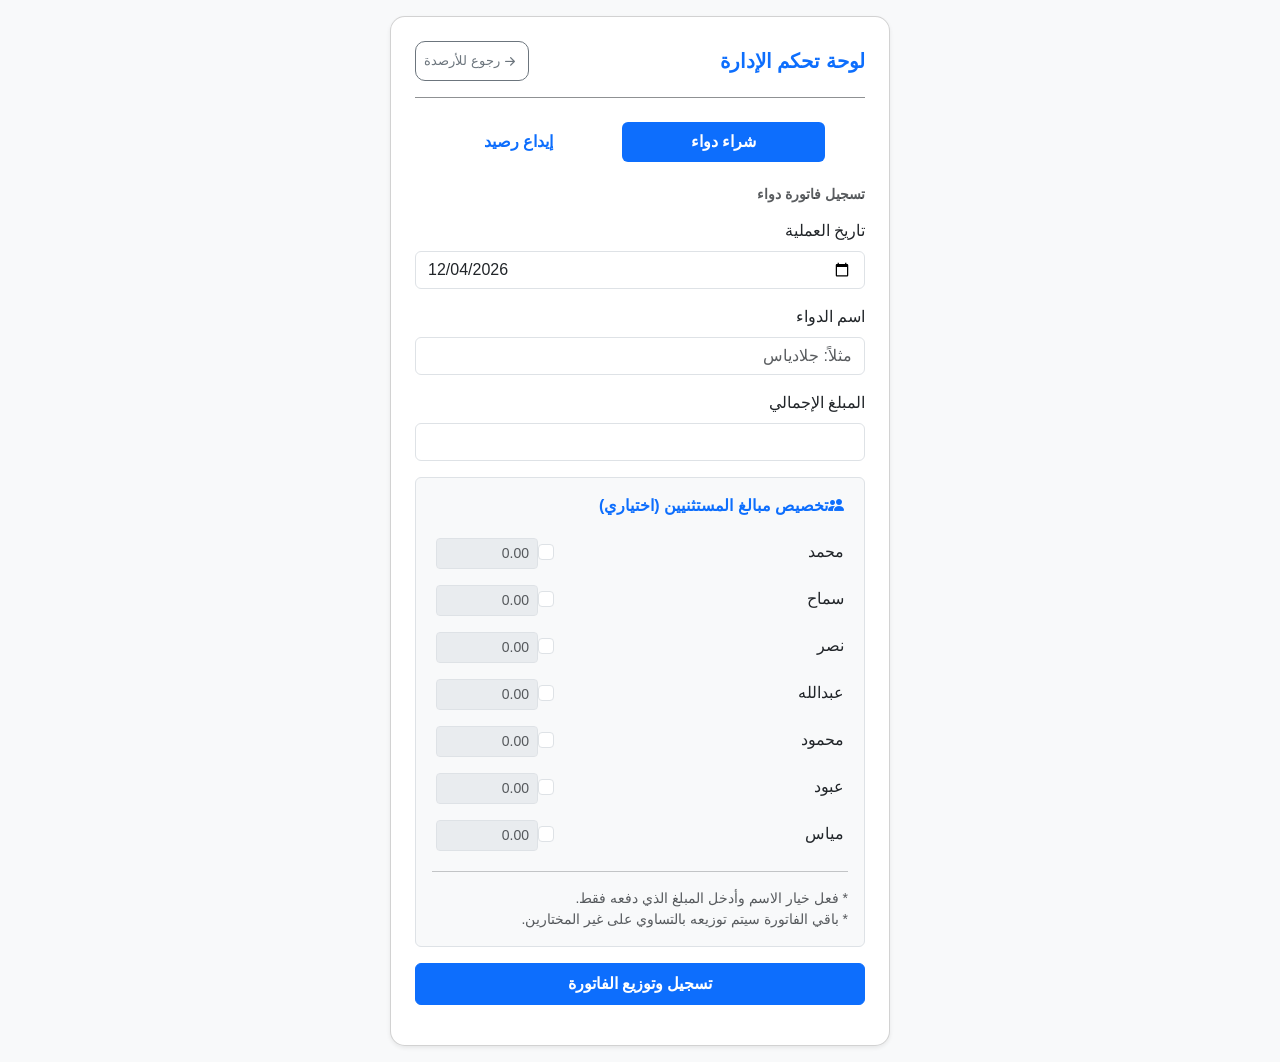
<file: admin.html>
<!DOCTYPE html>
<html dir="rtl">
<head>
  <meta charset="UTF-8">
  <meta name="viewport" content="width=device-width, initial-scale=1.0">
  <link href="https://cdn.jsdelivr.net/npm/bootstrap@5.3.0/dist/css/bootstrap.min.css" rel="stylesheet">
  <link rel="stylesheet" href="https://cdn.jsdelivr.net/npm/bootstrap-icons@1.10.0/font/bootstrap-icons.css">
  <link rel="apple-touch-icon" sizes="180x180" href="logo.jpg">
  <link rel="icon" type="image/jpeg" href="logo.jpg">
  <link rel="shortcut icon" href="logo.jpg">

  <title>لوحة الإدارة - مياس</title>
  <style>
    body { background-color: #f8f9fa; padding: 20px; font-family: 'Segoe UI', sans-serif; }
    .card { border-radius: 15px; box-shadow: 0 4px 8px rgba(0,0,0,0.1); max-width: 500px; margin: auto; }
    .nav-pills .nav-link { cursor: pointer; font-weight: 600; }
    .exception-row { transition: all 0.3s; }
    .exception-row:hover { background-color: #f1f3f5; }
    .form-check-input:checked + .form-check-label { font-weight: bold; color: #0d6efd; }
  </style>
</head>
<body class="p-3">
  <div class="container card shadow-sm p-4">
    
    <div class="d-flex justify-content-between align-items-center mb-3">
        <h5 class="mb-0 text-primary fw-bold">لوحة تحكم الإدارة</h5>
        <a href="index.html" class="btn btn-sm btn-outline-secondary d-flex align-items-center" style="border-radius: 10px; font-size: 0.8rem;">
            <i class="bi bi-arrow-right-short fs-5"></i> 
            <span>رجوع للأرصدة</span>
        </a>
    </div>
    
    <hr class="mt-0 mb-4 opacity-50">

    <ul class="nav nav-pills nav-fill mb-4">
      <li class="nav-item">
        <a class="nav-link active" id="buy-tab" onclick="showForm('buy')">شراء دواء</a>
      </li>
      <li class="nav-item">
        <a class="nav-link" id="dep-tab" onclick="showForm('dep')">إيداع رصيد</a>
      </li>
    </ul>

    <div id="buy-form">
      <h5 class="mb-3 small fw-bold text-muted">تسجيل فاتورة دواء</h5>
      <div class="mb-3">
        <label class="form-label">تاريخ العملية</label>
        <input type="date" id="medDate" class="form-control">
      </div>
      <div class="mb-3">
        <label class="form-label">اسم الدواء</label>
        <input type="text" id="medName" class="form-control" placeholder="مثلاً: جلادياس">
      </div>
      <div class="mb-3">
        <label class="form-label">المبلغ الإجمالي</label>
        <input type="number" id="totalAmount" class="form-control" step="0.01">
      </div>

      <div class="mb-3 border p-3 rounded bg-light">
        <label class="form-label fw-bold text-primary"><i class="bi bi-people-fill me-1"></i>تخصيص مبالغ المستثنيين (اختياري)</label>
        <div id="exceptions-list" class="mt-2"></div>
        <hr>
        <small class="text-muted d-block mt-2">
          * فعل خيار الاسم وأدخل المبلغ الذي دفعه فقط.<br>
          * باقي الفاتورة سيتم توزيعه بالتساوي على غير المختارين.
        </small>
      </div>

      <button class="btn btn-primary w-100 py-2 fw-bold" onclick="submitMedicine()">تسجيل وتوزيع الفاتورة</button>
    </div>

    <div id="dep-form" style="display:none;">
      <h5 class="mb-3 small fw-bold text-muted">تسجيل إيداع (تحويل مالي)</h5>
      <div class="mb-3">
        <label class="form-label">تاريخ الحوالة</label>
        <input type="date" id="depDate" class="form-control">
      </div>
      <div class="mb-3">
        <label class="form-label">اسم الشخص</label>
        <select id="brotherName" class="form-select">
          <option value="محمد">محمد</option>
          <option value="سماح">سماح</option>
          <option value="نصر">نصر</option>
          <option value="عبدالله">عبدالله</option>
          <option value="محمود">محمود</option>
          <option value="عبود">عبود</option>
          <option value="مياس">مياس</option>
        </select>
      </div>
      <div class="mb-3">
        <label class="form-label">المبلغ المودع</label>
        <input type="number" id="depAmount" class="form-control" placeholder="مثلاً: 6">
      </div>
      <button class="btn btn-success w-100 py-2 fw-bold" onclick="submitDeposit()">حفظ الإيداع</button>
    </div>

    <div id="status" class="mt-3 text-center small"></div>
  </div>
  
<script>
    const API_URL = 'https://script.google.com/macros/s/AKfycbwWAba6enDEezMqjUl0ZIev43PcjjX5K4QIJh8rpwRMOuaSq44IktL2IiTulKvnd-teFw/exec';
    const brothers = ["محمد", "سماح", "نصر", "عبدالله", "محمود", "عبود", "مياس"];

    window.onload = function () {
        const today = new Date().toISOString().split('T')[0];
        document.getElementById('medDate').value = today;
        document.getElementById('depDate').value = today;

        const listDiv = document.getElementById('exceptions-list');
        listDiv.innerHTML = "";
        brothers.forEach(name => {
            listDiv.innerHTML += `
        <div class="d-flex align-items-center mb-2 p-1 rounded exception-row">
          <div class="form-check flex-grow-1">
            <input class="form-check-input exception-check" type="checkbox" value="${name}" id="check-${name}" onchange="toggleInput('${name}')">
            <label class="form-check-label" for="check-${name}">${name}</label>
          </div>
          <input type="number" class="form-control form-control-sm w-25 exception-amount" id="input-${name}" placeholder="0.00" disabled>
        </div>`;
        });
    };

    function toggleInput(name) {
        const isChecked = document.getElementById('check-' + name).checked;
        const input = document.getElementById('input-' + name);
        input.disabled = !isChecked;
        if (!isChecked) input.value = "";
    }

    function showForm(type) {
        document.getElementById('buy-form').style.display = type === 'buy' ? 'block' : 'none';
        document.getElementById('dep-form').style.display = type === 'dep' ? 'block' : 'none';
        document.getElementById('status').innerText = "";
        document.getElementById('buy-tab').classList.toggle('active', type === 'buy');
        document.getElementById('dep-tab').classList.toggle('active', type === 'dep');
    }

    async function sendToGoogle(action, payload) {
        const status = document.getElementById('status');
        try {
            const response = await fetch(API_URL, {
                method: 'POST',
                mode: 'no-cors',
                cache: 'no-cache',
                headers: { 'Content-Type': 'application/json' },
                body: JSON.stringify({ action: action, data: payload })
            });

            status.className = "mt-3 text-center text-success fw-bold";
            status.innerText = "✅ تمت العملية بنجاح (سيظهر التحديث خلال لحظات)";
            return true;
        } catch (error) {
            console.error(error);
            status.className = "mt-3 text-center text-danger fw-bold";
            status.innerText = "❌ حدث خطأ في الاتصال بالسيرفر";
            return false;
        }
    }

async function submitMedicine() {
    const btn = document.querySelector('#buy-form button');
    const status = document.getElementById('status');
    
    let exceptions = [];
    document.querySelectorAll('.exception-check:checked').forEach(check => {
        const name = check.value;
        const amount = parseFloat(document.getElementById('input-' + name).value) || 0;
        exceptions.push({ name: name, paid: amount });
    });

    const totalAmount = parseFloat(document.getElementById('totalAmount').value);
    const medName = document.getElementById('medName').value;

    if(!medName || isNaN(totalAmount)) {
        status.innerHTML = "<span class='text-danger'>⚠️ يرجى تعبئة اسم الدواء والمبلغ الإجمالي</span>";
        return;
    }

    const brothersCount = 7; 
    const totalPaidByExceptions = exceptions.reduce((sum, ex) => sum + ex.paid, 0);
    const remainingAmount = totalAmount - totalPaidByExceptions;
    const normalPeopleCount = brothersCount - exceptions.length;
    const sharePerNormal = normalPeopleCount > 0 ? (remainingAmount / normalPeopleCount) : 0;

    btn.disabled = true;
    status.innerHTML = "⏳ جاري الحفظ...";

    const success = await sendToGoogle('recordMedicine', {
        date: document.getElementById('medDate').value,
        medName: medName,
        totalAmount: totalAmount,
        exceptions: exceptions 
    });

    if(success) {
        let resultMsg = `✅ تم التسجيل: <b>${medName}</b> بقيمة <b>${totalAmount}</b> د.أ<br>`;
        resultMsg += `🔹 حصة الفرد (غير المستثنى): <span class='text-primary'>${sharePerNormal.toFixed(2)} د.أ</span><br>`;
        if(exceptions.length > 0) {
            resultMsg += `🔸 المستثنيين: ` + exceptions.map(ex => `${ex.name} (${ex.paid} د.أ)`).join(" - ");
        }
        
        status.className = "mt-3 p-2 border rounded bg-light small text-end";
        status.innerHTML = resultMsg;

        document.getElementById('medName').value = "";
        document.getElementById('totalAmount').value = "";
        document.querySelectorAll('.exception-check').forEach(c => c.checked = false);
        document.querySelectorAll('.exception-amount').forEach(i => { i.value = ""; i.disabled = true; });
    }
    btn.disabled = false;
}


async function submitDeposit() {
    const btn = document.querySelector('#dep-form button');
    const status = document.getElementById('status');
    
    const name = document.getElementById('brotherName').value;
    const amount = document.getElementById('depAmount').value;

    if(!amount) {
        status.innerHTML = "<span class='text-danger'>⚠️ يرجى إدخال المبلغ</span>";
        return;
    }

    btn.disabled = true;
    status.innerHTML = "⏳ جاري الحفظ...";

    const success = await sendToGoogle('recordDeposit', {
        date: document.getElementById('depDate').value,
        name: name,
        amount: amount
    });

    if(success) {
        status.className = "mt-3 p-2 border rounded bg-light text-success fw-bold text-center";
        status.innerHTML = `✅ تم إيداع مبلغ <b>${amount}</b> د.أ في رصيد <b>${name}</b>`;
        document.getElementById('depAmount').value = "";
    }
    btn.disabled = false;
}



</script>

</body>
</html>
</file>
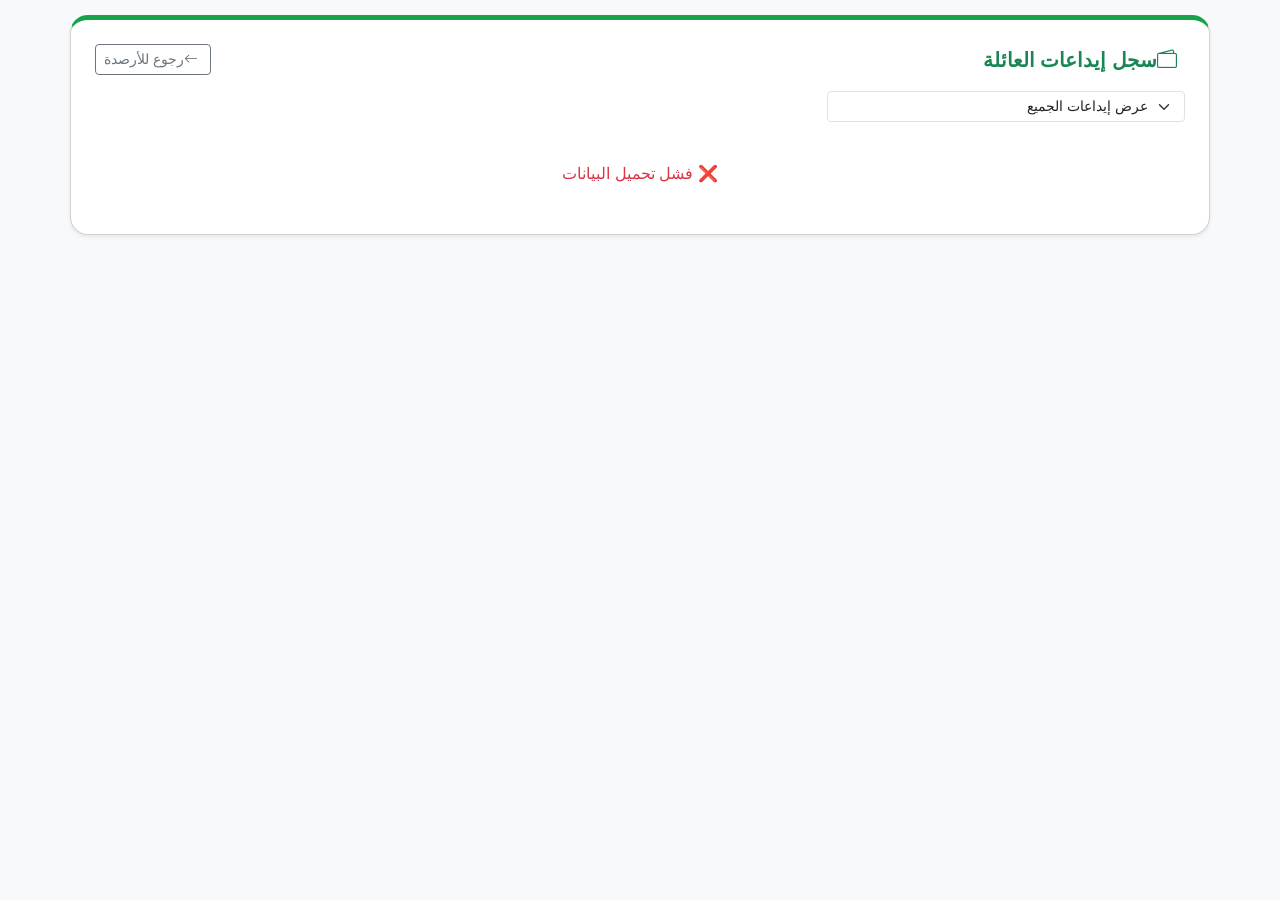
<file: deposits.html>
<!DOCTYPE html>
<html dir="rtl" lang="ar">
<head>
  <meta charset="UTF-8">
  <meta name="viewport" content="width=device-width, initial-scale=1.0">
  <title>سجل الإيداعات - بيت العيلة</title>
  <link href="https://cdn.jsdelivr.net/npm/bootstrap@5.3.0/dist/css/bootstrap.min.css" rel="stylesheet">
  <link rel="stylesheet" href="https://cdn.jsdelivr.net/npm/bootstrap-icons@1.10.0/font/bootstrap-icons.css">
  <style>
    body { background-color: #f8f9fa; padding: 15px; font-family: 'Segoe UI', sans-serif; }
    .card { border-radius: 18px; border-top: 5px solid #16a34a; }
    .badge-deposit { background-color: #dcfce7; color: #15803d; font-weight: bold; font-size: 0.95rem; }
  </style>
</head>
<body>

<div class="container card shadow-sm p-3 p-md-4">
  <div class="d-flex justify-content-between align-items-center mb-3">
    <h5 class="mb-0 text-success fw-bold"><i class="bi bi-wallet2 me-2"></i>سجل إيداعات العائلة</h5>
   <!-- زر الرجوع المعدل -->
<a href="index.html" class="btn btn-sm btn-outline-secondary">
  <i class="bi bi-arrow-left me-1"></i>رجوع للأرصدة
</a>
  </div>

  <!-- فلتر الأشخاص -->
  <div class="row g-2 mb-3">
    <div class="col-md-4">
      <select id="nameFilter" class="form-select form-select-sm" onchange="filterDeposits()">
        <option value="ALL">عرض إيداعات الجميع</option>
        <option value="محمد">محمد</option>
        <option value="سماح">سماح</option>
        <option value="نصر">نصر</option>
        <option value="عبدالله">عبدالله</option>
        <option value="محمود">محمود</option>
        <option value="عبود">عبود</option>
        <option value="مياس">مياس</option>
      </select>
    </div>
  </div>

  <div id="loader" class="text-center my-4">
    <div class="spinner-border text-success"></div>
  </div>

  <div id="table-container" class="table-responsive" style="display:none;">
    <table class="table table-hover align-middle text-center border">
      <thead class="table-light">
        <tr>
          <th>التاريخ</th>
          <th>الاسم</th>
          <th>المبلغ المودع</th>
          <th>ملاحظات</th>
        </tr>
      </thead>
      <tbody id="deposits-body"></tbody>
    </table>
  </div>
</div>

<script>
  const API_URL = 'https://script.google.com/macros/s/AKfycbzlR2y6nbCtt6CeUXaOqU_cCYUVZO4Jh-hcyizAhTQlENGqddd38hv2dYwnNJynIBGksA/exec';
  let allDeposits = [];

  window.onload = async function() {
    try {
      // إضافة redirect: 'follow' للتعامل مع توجيهات Google Apps Script
      const res = await fetch(`${API_URL}?action=getDeposits`, { redirect: 'follow' });
      allDeposits = await res.json();
      
      document.getElementById('loader').style.display = 'none';
      document.getElementById('table-container').style.display = 'block';
      renderTable(allDeposits);
    } catch(e) {
      document.getElementById('loader').innerHTML = '<span class="text-danger">❌ فشل تحميل البيانات</span>';
    }
  };

  function renderTable(data) {
    const tbody = document.getElementById('deposits-body');
    tbody.innerHTML = '';
    
    if (!data || data.length === 0) {
      tbody.innerHTML = '<tr><td colspan="4" class="text-muted">لا يوجد إيداعات مسجلة.</td></tr>';
      return;
    }

    data.slice().reverse().forEach(row => {
      // تنظيف المبلغ من الفواصل والرموز لضمان التحويل الرقمي الصحيح
      const cleanAmount = String(row[2] || '0').replace(/,/g, '').trim();
      const amountVal = parseFloat(cleanAmount) || 0;

      const tr = document.createElement('tr');
      tr.innerHTML = `
        <td><small class="text-muted">${formatDate(row[0])}</small></td>
        <td class="fw-bold">${row[1] || '-'}</td>
        <td><span class="badge badge-deposit p-2">${amountVal.toFixed(2)} د.أ</span></td>
        <td class="text-muted small">${row[3] || '-'}</td>
      `;
      tbody.appendChild(tr);
    });
  }

  function filterDeposits() {
    const selected = document.getElementById('nameFilter').value;
    if (selected === 'ALL') {
      renderTable(allDeposits);
    } else {
      const filtered = allDeposits.filter(row => row[1] && String(row[1]).trim() === selected);
      renderTable(filtered);
    }
  }

  function formatDate(dateStr) {
    if (!dateStr || dateStr === '-') return '-';
    const d = new Date(dateStr);
    if (isNaN(d.getTime())) return dateStr; // إرجاع النص الأصلي كما هو إذا تعذر تحويله لتاريخ
    return d.toLocaleString('en-GB', { day:'2-digit', month:'2-digit', year:'numeric', hour:'2-digit', minute:'2-digit', hour12:true }).toUpperCase();
  }
</script>
</body>
</html>
</file>
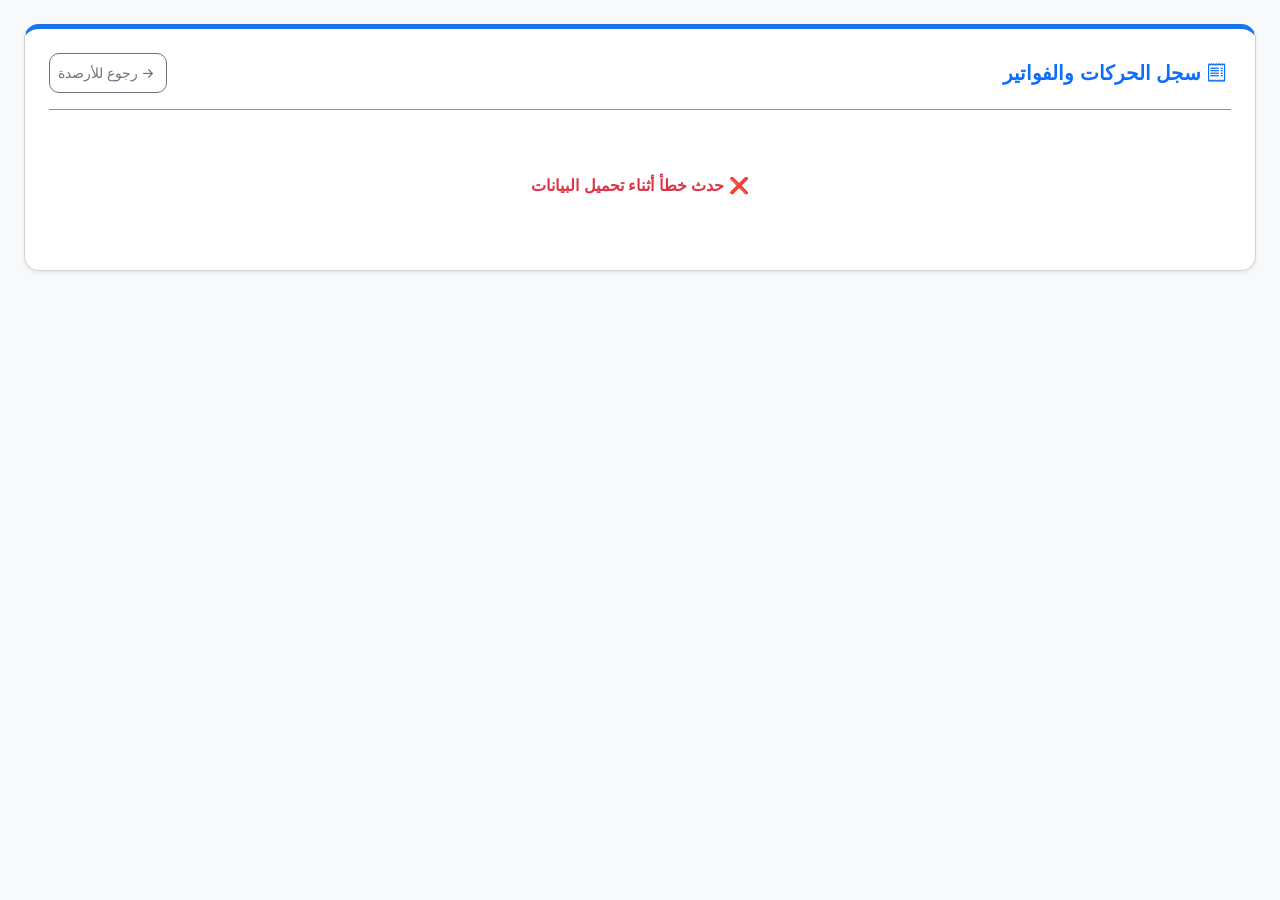
<file: transactions.html>
<!DOCTYPE html>
<html dir="rtl" lang="ar">
<head>
  <meta charset="UTF-8">
  <meta name="viewport" content="width=device-width, initial-scale=1.0">
  <title>سجل الفواتير والحركات - بيت العيلة</title>
  <link href="https://cdn.jsdelivr.net/npm/bootstrap@5.3.0/dist/css/bootstrap.min.css" rel="stylesheet">
  <link rel="stylesheet" href="https://cdn.jsdelivr.net/npm/bootstrap-icons@1.10.0/font/bootstrap-icons.css">
  <style>
    body { background-color: #f8f9fa; padding: 20px; font-family: 'Segoe UI', sans-serif; }
    .card { border-radius: 15px; box-shadow: 0 4px 12px rgba(0,0,0,0.08); border-top: 5px solid #1a73e8; }
    .table th { background-color: #f1f4f9; color: #1a73e8; white-space: nowrap; font-size: 0.9rem; }
    .table td { vertical-align: middle; font-size: 0.88rem; white-space: nowrap; }
    .badge-amount { background-color: #e8f0fe; color: #1a73e8; font-weight: bold; }
  </style>
</head>
<body class="p-2 p-md-4">
  <div class="container-fluid card shadow-sm p-3 p-md-4">
    
    <!-- Header -->
    <div class="d-flex justify-content-between align-items-center mb-3">
      <h5 class="mb-0 text-primary fw-bold">
        <i class="bi bi-receipt me-1"></i> سجل الحركات والفواتير
      </h5>
      <a href="index.html" class="btn btn-sm btn-outline-secondary d-flex align-items-center" style="border-radius: 10px;">
        <i class="bi bi-arrow-right-short fs-5"></i>
        <span>رجوع للأرصدة</span>
      </a>
    </div>

    <hr class="mt-0 mb-3 opacity-50">

    <!-- Loading Spinner -->
    <div id="loader" class="text-center my-5">
      <div class="spinner-border text-primary" role="status"></div>
      <p class="mt-2 text-muted small">جاري تحميل سجل الفواتير...</p>
    </div>

    <!-- Transactions Table -->
    <div id="table-container" class="table-responsive" style="display: none;">
      <table class="table table-hover table-striped align-middle text-center border">
        <thead>
          <tr>
            <th>التاريخ</th>
            <th>اسم الدواء</th>
            <th>المبلغ الإجمالي</th>
            <th>محمد</th>
            <th>سماح</th>
            <th>نصر</th>
            <th>عبدالله</th>
            <th>محمود</th>
            <th>عبود</th>
            <th>مياس</th>
          </tr>
        </thead>
        <tbody id="transactions-body">
          <!-- Dynamically filled -->
        </tbody>
      </table>
    </div>

  </div>

<script>
  const API_URL = 'https://script.google.com/macros/s/AKfycbzlR2y6nbCtt6CeUXaOqU_cCYUVZO4Jh-hcyizAhTQlENGqddd38hv2dYwnNJynIBGksA/exec'; 

  window.onload = function() {
    fetchTransactions();
  };

  async function fetchTransactions() {
    const loader = document.getElementById('loader');
    const container = document.getElementById('table-container');
    const tbody = document.getElementById('transactions-body');

    try {
      const response = await fetch(`${API_URL}?action=getTransactions`);
      const data = await response.json();

      tbody.innerHTML = '';

      if (data && data.length > 0) {
        data.slice().reverse().forEach(row => {
          // 🔹 التعديل هنا: استخدام دالة التنسيق مباشرة على العنصر الأول من المصفوفة row[0]
          const formattedDate = formatDate(row[0]);
          
          const tr = document.createElement('tr');
          tr.innerHTML = `
            <td><small class="text-muted" style="direction: ltr; display: inline-block;">${formattedDate}</small></td>
            <td class="fw-bold text-dark">${row[1] || '-'}</td>
            <td><span class="badge badge-amount p-2">${parseFloat(row[2] || 0).toFixed(2)} د.أ</span></td>
            <td>${parseFloat(row[3] || 0).toFixed(2)}</td>
            <td>${parseFloat(row[4] || 0).toFixed(2)}</td>
            <td>${parseFloat(row[5] || 0).toFixed(2)}</td>
            <td>${parseFloat(row[6] || 0).toFixed(2)}</td>
            <td>${parseFloat(row[7] || 0).toFixed(2)}</td>
            <td>${parseFloat(row[8] || 0).toFixed(2)}</td>
            <td>${parseFloat(row[9] || 0).toFixed(2)}</td>
          `;
          tbody.appendChild(tr);
        });
      } else {
        tbody.innerHTML = `<tr><td colspan="10" class="text-muted">لا يوجد فواتير مسجلة حالياً.</td></tr>`;
      }

      loader.style.display = 'none';
      container.style.display = 'block';

    } catch (err) {
      console.error(err);
      loader.innerHTML = `<span class="text-danger fw-bold">❌ حدث خطأ أثناء تحميل البيانات</span>`;
    }
  }

  // دالة تحويل صيغة التاريخ إلى نص عربي مفهوم
  function formatDate(dateString) {
    if (!dateString || dateString === '-') return '-';
    
    const date = new Date(dateString);
    if (isNaN(date.getTime())) return dateString;

    return date.toLocaleString('en-GB', {
      year: 'numeric',
      month: '2-digit',
      day: '2-digit',
      hour: '2-digit',
      minute: '2-digit',
      hour12: true
    });
  }
</script>
</body>
</html>
</file>
